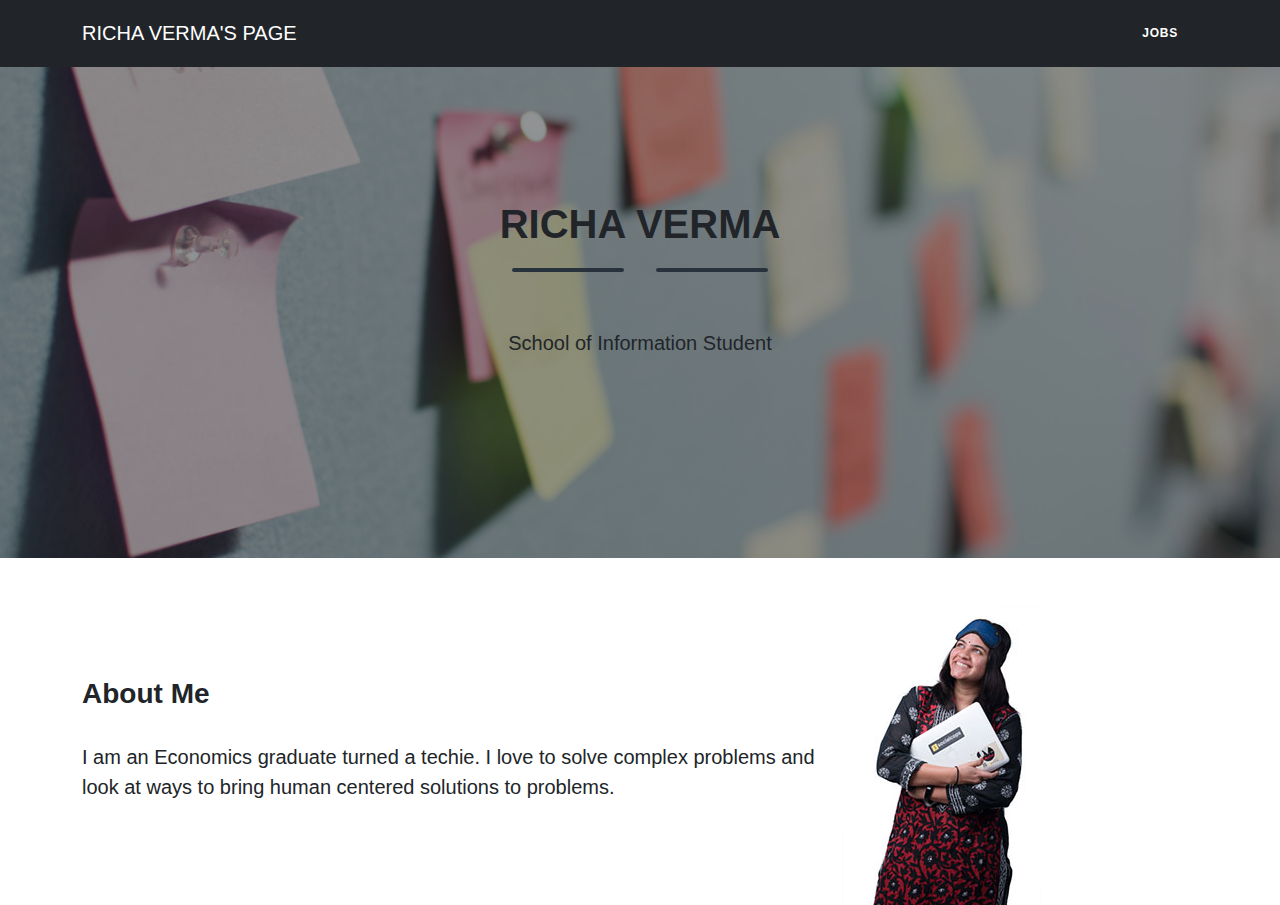
<file: index.html>
<!DOCTYPE HTML>  
<html>  
    <header>
        <link rel="stylesheet" href="style3.css">
        <link rel="stylesheet" href="table_style.css">
        <title>Richa Verma's Page</title>
    </header>
    <body>  
        <!---Navigation--->
        <!--This section of code defines the navigation bar at the top of the page.  The classes used here are defined in the style.css file.-->
        <nav class="navbar navbar-expand-lg bg-dark text-uppercase fixed-top" id="mainNav">
            <div class="container">
                <!--This code defines the "My Webpage" link in the top left corner of the navigation pane-->
                <a class="navbar-light text-white" href="./index.html">Richa Verma's Page</a>
                <!--This code defines the "List" link in the top right corner of the navigation pane-->
                <ul class="navbar-nav ms-auto">
                    <li class="nav-item mx-0 mx-lg-1"><a class="nav-link py-3 px-0 px-lg-3 rounded" href="./list.html">Jobs</a></li>
                </ul>
            </div>
        </nav>
        <!--This section defines the middle section of the webpage-->
        <header class="masthead bg-white text-dark text-center ">
            
            <div class="container d-flex align-items-center flex-column">
                                
                <!-- This code is for the student name-->
                <h1 class="masthead-heading text-uppercase text-dark mb-0">Richa Verma</h1>
                <!--This code creates the two lines separating the student name from the subtitle-->
                <div class="divider-custom divider-dark">
                    <div class="divider-custom-line"></div>
                    <div class="divider-custom-line"></div>
                </div>
                <!--This code creates the subheading underneath the line dividers-->
                <p class="masthead-subheading font-weight-light mb-0">School of Information Student</p>
            </div>
        </header>
    <div class="container d-flex align-items-center flex-column">
        <div class="row align-items-center">
            <br /><br />
          
            
                <div class="col-md-8"> 
                <h3 class="portfolio-item">
                    About Me
                </h3>
               <p class="p">
                I am an Economics graduate turned a techie. I love to solve complex problems and look at ways to bring human centered solutions to problems. 
               </p>
            </div>

            <div class="col-md-2"> 
                <img clas="img-thumbnail" src="thumb-richa-200.jpg" alt="Richa Verma"> 
             </div>
        </div>
    </div>
    </body>


</html>
</file>
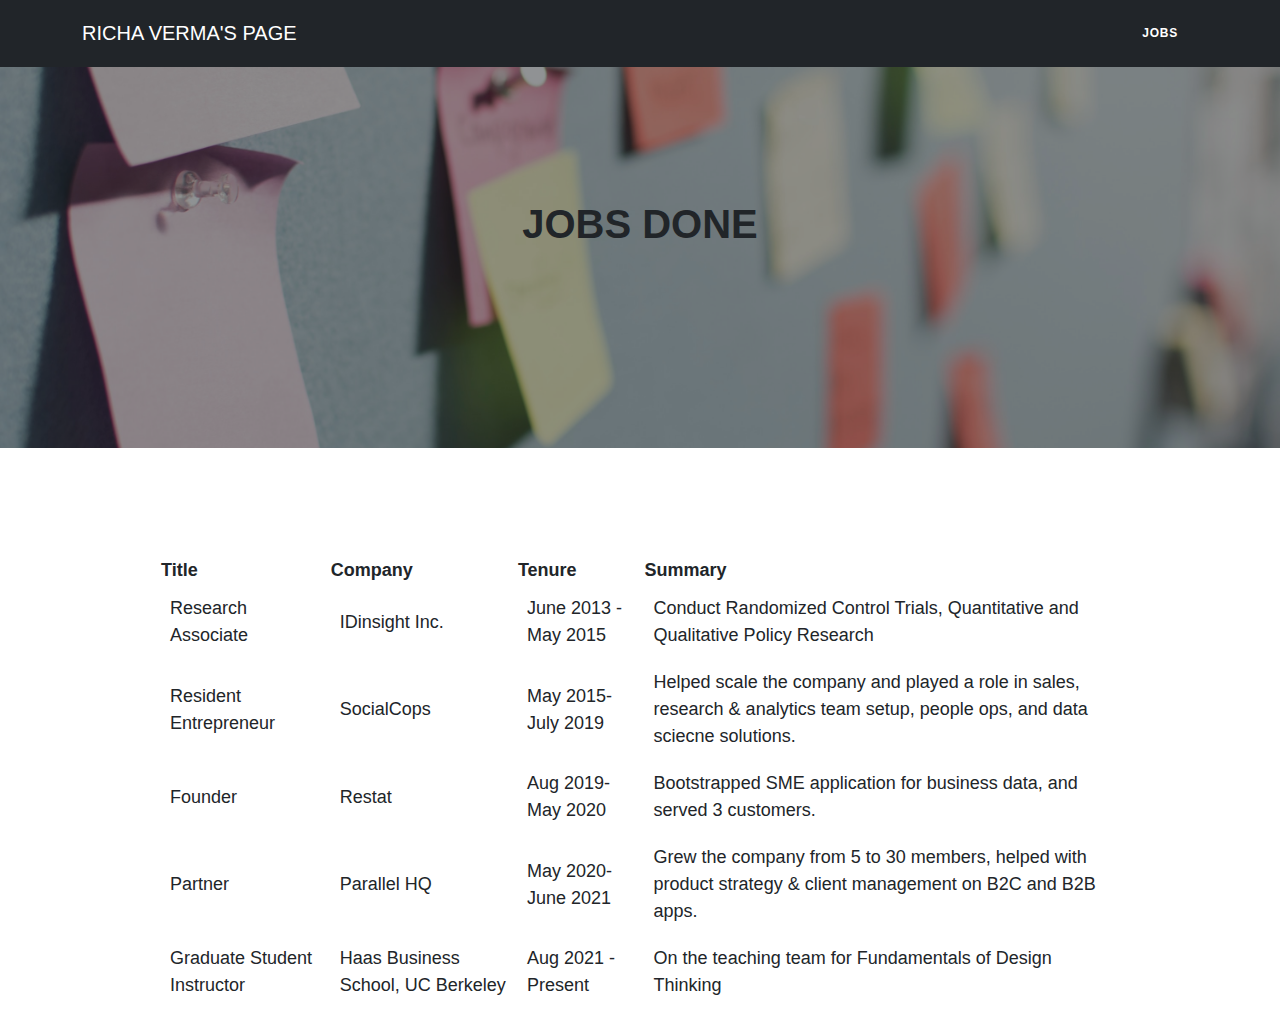
<file: list.html>
<!DOCTYPE HTML>  
<html>  
    <header>
        <link rel="stylesheet" href="style3.css">
        <link rel="stylesheet" href="table_style.css">
        <title>My Webpage Title</title>
    </header>
    <body>  
        <!---Navigation--->
        <!--This section of code defines the navigation bar at the top of the page.  The classes used here are defined in the style.css file.-->
        <nav class="navbar navbar-expand-lg bg-dark text-uppercase fixed-top" id="mainNav">
            <div class="container">
                <!--This code defines the "My Webpage" link in the top right corner of the navigation pane-->
                <a class="navbar-light text-white" href="./index.html">Richa Verma's Page</a>
                <!--This code defines the "List" link in the top left corner of the navigation pane-->
                <ul class="navbar-nav ms-auto">
                    <li class="nav-item mx-0 mx-lg-1"><a class="nav-link py-3 px-0 px-lg-3 rounded" href="./list.html">Jobs</a></li>
                </ul>
            </div>
        </nav>
        <!--This code creates the middle section of the webpage-->
        <header class="masthead bg-primary text-light text-center">
            <h1 class="masthead-heading text-uppercase text-dark mb-0">Jobs Done</h1>
        </header>
        <!--Here is where the table will be loaded in.  The actual table will be loaded in JavaScript.-->
        <center>
            <br /><br />
            <div id="showDataJSON"></div>
        </center>
    </body>

    <script>

        /*
        * RENDERING THE JSON TABLE
        * Get JSON data from file
        * Get headers from retrieved data
        * Set headers for table
        * Add data to table
        * Add table to DOM
        */
        fetch('./list_data.json')
            .then(response => response.json())
            .then(data => {

                /*
                This section creates the base table and finds the root json node.
                */
                var jsonTable = document.createElement("table");
                var tr = jsonTable.insertRow(-1);   
                jsonTable.style.width = "75%";
                let root;
                for (let prop in data) {
                    root = prop;
                }

                /*
                This section selects the headers for the table
                */
                let headers = Object.keys(data[root][0]);
                headers.forEach(header => {
                    var th = document.createElement("th");      
                    th.innerHTML = header;
                    tr.appendChild(th);
                })              
                /*
                This section adds the data into each row of the list
                */
                let items = Object.keys(data[root]);
                items.forEach(item => {
                    tr = jsonTable.insertRow(-1);
                    for (let key in data[root][item]) {
                       var tabCell = tr.insertCell(-1);
                       tabCell.innerHTML = data[root][item][key];
                    }
                })
                /*
                This section adds the table to the HTML
                */
                var divContainer = document.getElementById("showDataJSON");
                divContainer.innerHTML = "";
                divContainer.appendChild(jsonTable);
            });
    </script>  
</html>
</file>
<file: table_style.css>
table {
  width: 75%;
  font-size: large;
}

td {
  padding: 10px;
}
</file>
